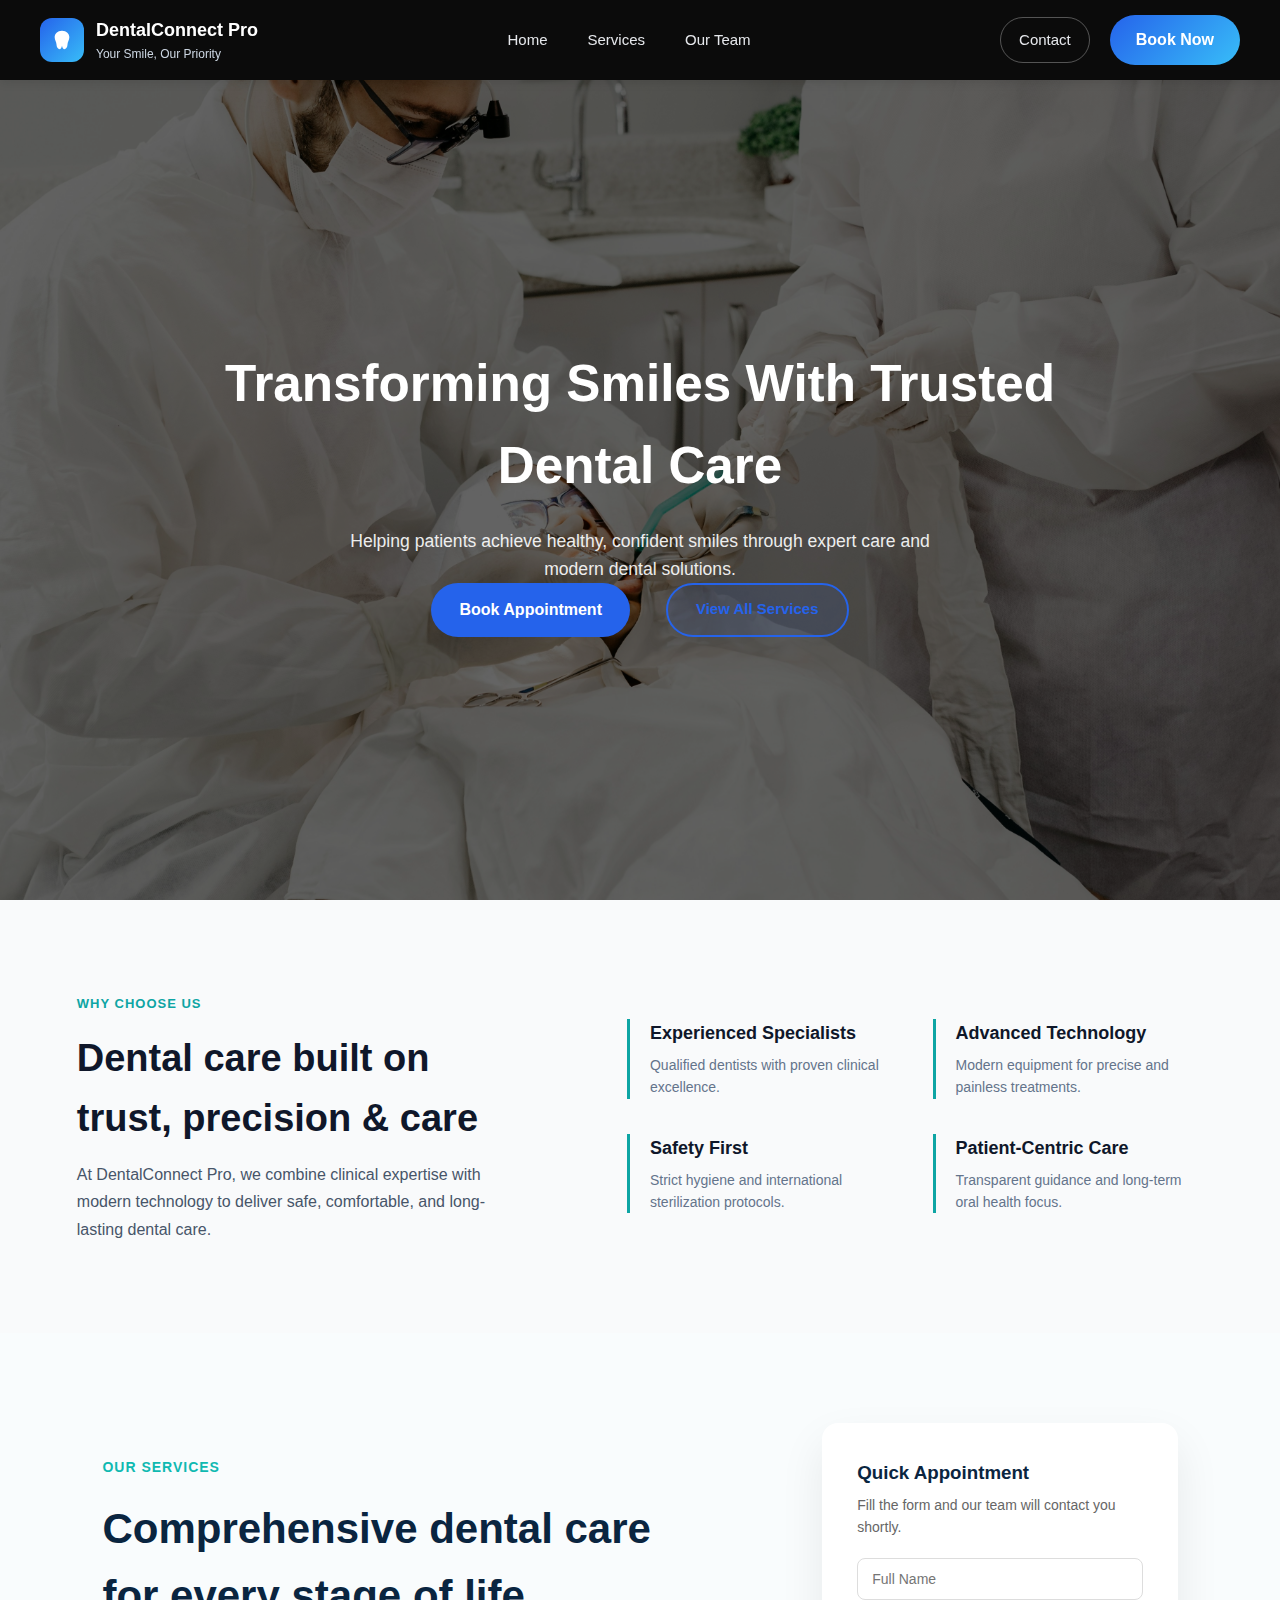
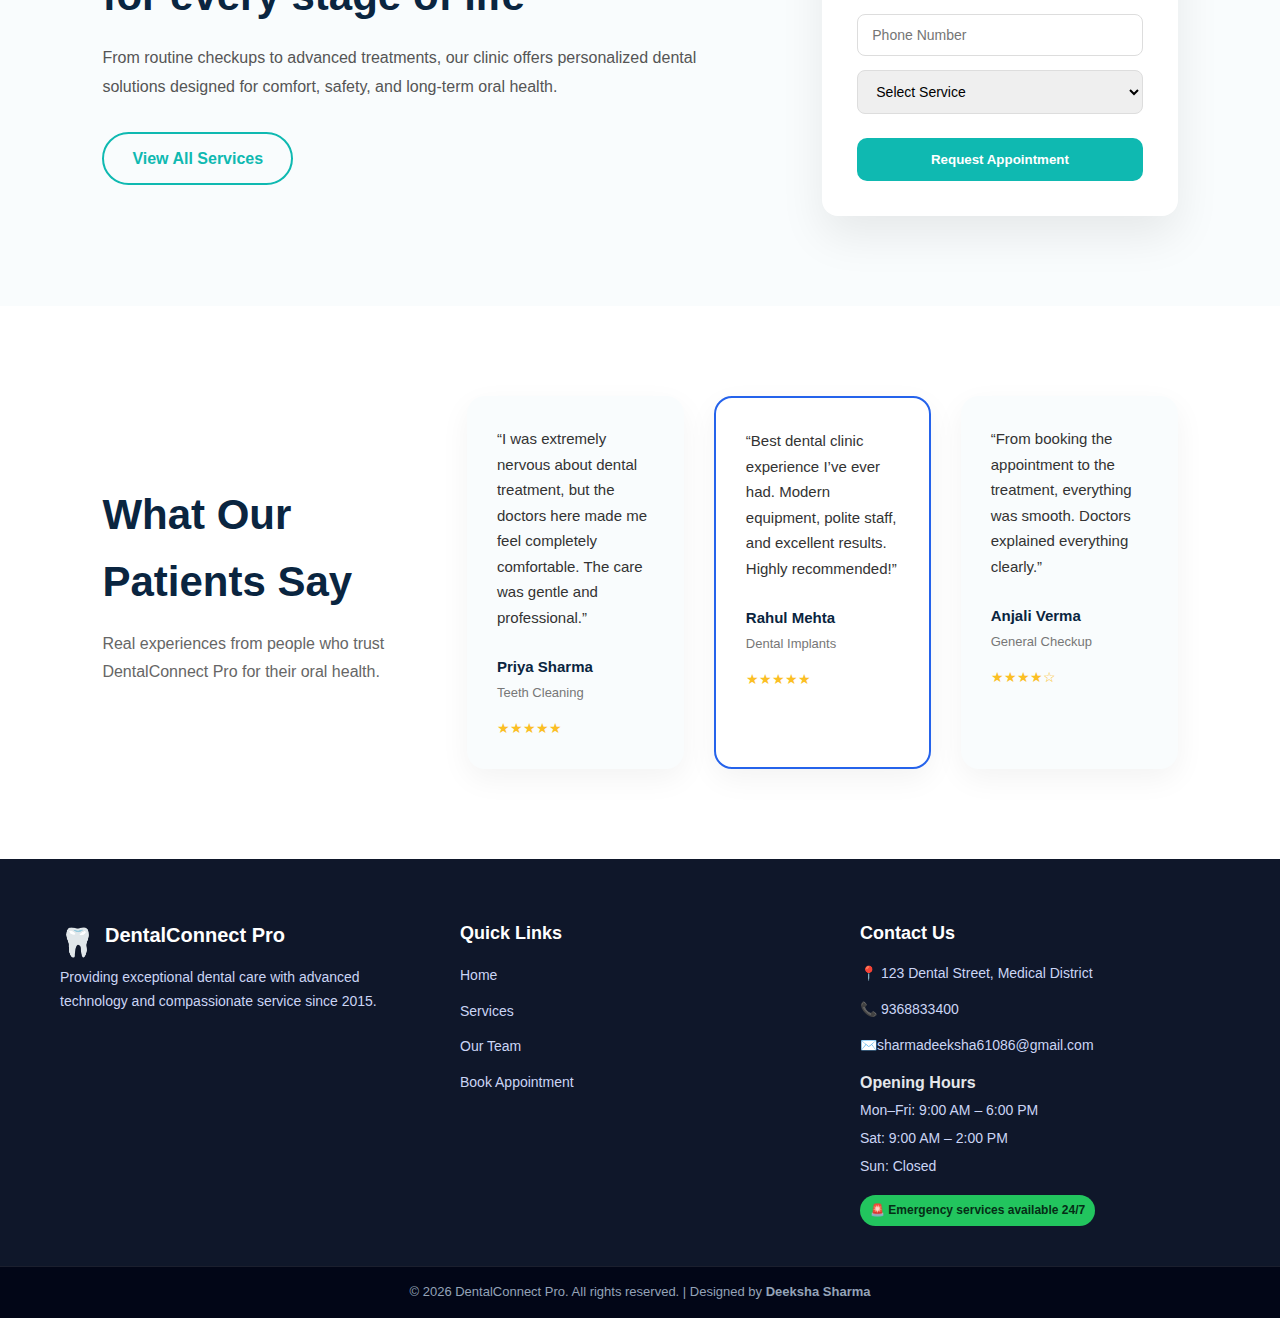
<file: INDEX.HTML>
<!DOCTYPE html>
<html lang="en">
<head>
    <meta charset="UTF-8">
    <meta name="viewport" content="width=device-width, initial-scale=1.0">
    <meta name="description" content="DentalConnect Pro - Professional dental care and appointment booking">
    <meta name="keywords" content="dental, dentist, teeth cleaning, dental care, appointment">
    <meta name="author" content="Your Name">
    <title>DentalConnect Pro - Book Your Dental Appointment</title>
    
    <!-- Link to CSS -->
    <link rel="stylesheet" href="STYLE.CSS">
</head>
<body>
    

<header class="navbar">
  <div class="nav-left">
    <div class="logo-box">
     <div class="logo-icon">
  <svg width="22" height="22" viewBox="0 0 24 24" fill="none">
    <path d="M12 2C7 2 4 5.5 4 9c0 3 2 5 2 8 0 2.5 1.5 5 3.5 5S12 18 12 18s.5 4 2.5 4S18 19.5 18 17c0-3 2-5 2-8 0-3.5-3-7-8-7z"
      fill="white"/>
  </svg>
</div>
 
      <div class="logo-text">
        <h2>DentalConnect Pro</h2>
        <p>Your Smile, Our Priority</p>
      </div>
    </div>
  </div>

  <nav class="nav-center">
  <a href="index.html">Home</a>
  <a href="services.html">Services</a>
  <a href="about.html">Our Team</a>
</nav>


  <div class="nav-right">
    <a href="#contact" class="nav-contact">Contact</a>
    <a href="#" class="nav-cta">Book Now</a>
  </div>
</header>



    <!-- ========== HERO SECTION ========== -->
<section class="hero">
    <div class="hero-overlay"></div>

    <div class="hero-content">
        <h1>Transforming Smiles With Trusted Dental Care</h1>

        <p>
            Helping patients achieve healthy, confident smiles through expert care
            and modern dental solutions.
        </p>

        <div class="hero-buttons">
            <a href="#" class="btn primary">Book Appointment</a>
            <a href="services.html#services" class="view-services-btn">
              View All Services
            </a>

        </div>
    </div>
</section>


<section class="why-pro">
  <div class="why-wrap">
    <div class="why-left">
      <span class="section-tag">Why Choose Us</span>
      <h2>Dental care built on<br>trust, precision & care</h2>
      <p>
        At DentalConnect Pro, we combine clinical expertise with
        modern technology to deliver safe, comfortable, and
        long-lasting dental care.
      </p>
    </div>

    <div class="why-right">
      <div class="why-item">
        <h4>Experienced Specialists</h4>
        <p>Qualified dentists with proven clinical excellence.</p>
      </div>

      <div class="why-item">
        <h4>Advanced Technology</h4>
        <p>Modern equipment for precise and painless treatments.</p>
      </div>

      <div class="why-item">
        <h4>Safety First</h4>
        <p>Strict hygiene and international sterilization protocols.</p>
      </div>

      <div class="why-item">
        <h4>Patient-Centric Care</h4>
        <p>Transparent guidance and long-term oral health focus.</p>
      </div>
    </div>
  </div>
</section>

<section class="service-form-section">
  <div class="service-form-wrapper">

    <!-- LEFT CONTENT -->
    <div class="service-left">
      <span class="section-tag">OUR SERVICES</span>

      <h2>
        Comprehensive dental care<br />
        for every stage of life
      </h2>

      <p>
        From routine checkups to advanced treatments, our clinic offers
        personalized dental solutions designed for comfort, safety, and
        long-term oral health.
      </p>

      <a href="services.html" class="outline-btn">View All Services</a>
    </div>

    <!-- RIGHT FORM -->
    <div class="service-right">
      <h3>Quick Appointment</h3>
      <p>Fill the form and our team will contact you shortly.</p>

      <form class="appointment-form">
        <input type="text" placeholder="Full Name" />
        <input type="tel" placeholder="Phone Number" />

        <select>
          <option>Select Service</option>
          <option>General Checkup</option>
          <option>Root Canal</option>
          <option>Dental Implants</option>
          <option>Cavity Filling</option>
          <option>Teeth Whitening</option>
          <option value="">Choose a service</option>
          </select>
          
                        
        <button type="submit">Request Appointment</button>
        <div id="successMessage" class="success-message">
            <div class="success-icon">✓</div>
            <h2>Appointment Booked Successfully!</h2>
            <p id="confirmationText"></p>
        </div>
    </section>
      </form>
    </div>

  </div>
</section>


<section class="testimonials-section">
  <div class="testimonials-wrapper">

    <!-- LEFT TEXT -->
    <div class="testimonial-left">
      <h2>What Our Patients Say</h2>
      <p>
        Real experiences from people who trust DentalConnect Pro
        for their oral health.
      </p>
    </div>

    <!-- TESTIMONIAL CARDS -->
    <div class="testimonial-cards">

      <div class="testimonial-card">
        <p class="testimonial-text">
          “I was extremely nervous about dental treatment, but the doctors
          here made me feel completely comfortable. The care was gentle
          and professional.”
        </p>

        <div class="testimonial-user">
          <!-- <div class="avatar">👩</div> -->
          <div>
            <h4>Priya Sharma</h4>
            <span>Teeth Cleaning</span>
            <div class="stars">★★★★★</div>
          </div>
        </div>
      </div>

      <div class="testimonial-card active">
        <p class="testimonial-text">
          “Best dental clinic experience I’ve ever had. Modern equipment,
          polite staff, and excellent results. Highly recommended!”
        </p>

        <div class="testimonial-user">
          <!-- <div class="avatar">👨</div> -->
          <div>
            <h4>Rahul Mehta</h4>
            <span>Dental Implants</span>
            <div class="stars">★★★★★</div>
          </div>
        </div>
      </div>

      <div class="testimonial-card">
        <p class="testimonial-text">
          “From booking the appointment to the treatment, everything was
          smooth. Doctors explained everything clearly.”
        </p>

        <div class="testimonial-user">
          <!-- <div class="avatar">👩</div> -->
          <div>
            <h4>Anjali Verma</h4>
            <span>General Checkup</span>
            <div class="stars">★★★★☆</div>
          </div>
        </div>
      </div>

    </div>
  </div>
</section>


        <!-- Success Message -->
        <div id="successMessage" class="success-message">
            <div class="success-icon">✓</div>
            <h2>Appointment Booked Successfully!</h2>
            <p id="confirmationText"></p>
        </div>
    </section>



    <!-- ========== FOOTER ========== -->
    <footer class="site-footer">
  <div class="footer-container">

    <!-- Brand -->
    <div class="footer-box">
      <div class="footer-brand">
        <span class="footer-logo">🦷</span>
        <h3>DentalConnect Pro</h3>
      </div>
      <p>
        Providing exceptional dental care with advanced technology
        and compassionate service since 2015.
      </p>
    </div>

    <!-- Quick Links -->
    <div class="footer-box">
      <h4>Quick Links</h4>
      <ul>
        <li><a href="index.html">Home</a></li>
        <li><a href="services.html">Services</a></li>
        <li><a href="team.html">Our Team</a></li>
        <li><a href="#appointment">Book Appointment</a></li>
      </ul>
    </div>

    <!-- Contact -->
    <div class="footer-box">
      <h4>Contact Us</h4>
      <p>📍 123 Dental Street, Medical District</p>
      <p>📞 9368833400 </p>
      <p>✉️sharmadeeksha61086@gmail.com</p>

      <div class="footer-hours">
        <strong>Opening Hours</strong>
        <p>Mon–Fri: 9:00 AM – 6:00 PM</p>
        <p>Sat: 9:00 AM – 2:00 PM</p>
        <p>Sun: Closed</p>
      </div>

      <span class="emergency-badge">🚨 Emergency services available 24/7</span>
    </div>

  </div>

  <!-- Bottom -->
  <div class="footer-bottom">
    © 2026 DentalConnect Pro. All rights reserved. | Designed by <strong>Deeksha Sharma</strong>
  </div>
</footer>


               

    <!-- Link to JavaScript -->
    <script src="SCRIPT.JS"></script>
</body>
</html>
</file>
<file: STYLE.CSS>
/* ========================================
   DENTAL CONNECT PRO - STYLESHEET
   Author: Your Name
   Date: January 2026
======================================== */

/* ========== RESET & BASE STYLES ========== */
* {
    margin: 0;
    padding: 0;
    box-sizing: border-box;
}

html {
    scroll-behavior: smooth;
}

body {
    font-family: 'Segoe UI', Tahoma, Geneva, Verdana, sans-serif;
    line-height: 1.6;
    color: #333;
    overflow-x: hidden;
}

/* ========== HEADER & NAVIGATION ========== */
header {
    background: white;
    box-shadow: 0 2px 10px rgba(0,0,0,0.1);
    position: sticky;
    top: 0;
    z-index: 1000;
    transition: all 0.3s ease;
}

nav {
    max-width: 1200px;
    margin: 0 auto;
    padding: 1rem 2rem;
    display: flex;
    justify-content: space-between;
    align-items: center;
}

.logo {
    display: flex;
    align-items: center;
    gap: 10px;
}

.logo-icon {
    width: 50px;
    height: 50px;
    background: linear-gradient(135deg, #2563eb, #06b6d4);
    border-radius: 12px;
    display: flex;
    align-items: center;
    justify-content: center;
    color: white;
    font-size: 24px;
    transition: transform 0.3s;
}

.logo-icon:hover {
    transform: rotate(10deg) scale(1.1);
}

.logo-text h1 {
    font-size: 1.5rem;
    color: #1f2937;
}

.logo-text p {
    font-size: 0.9rem;
    color: #6b7280;
}

.nav-links {
    display: flex;
    gap: 2rem;
    list-style: none;
}

.nav-links a {
    text-decoration: none;
    color: #4b5563;
    font-weight: 500;
    transition: color 0.3s;
    position: relative;
}

.nav-links a::after {
    content: '';
    position: absolute;
    width: 0;
    height: 2px;
    bottom: -5px;
    left: 0;
    background: #2563eb;
    transition: width 0.3s;
}

.nav-links a:hover::after {
    width: 100%;
}

.nav-links a:hover {
    color: #2563eb;
}

.cta-button {
    background: linear-gradient(135deg, #2563eb, #06b6d4);
    color: white !important;
    padding: 0.7rem 1.5rem;
    border-radius: 8px;
    text-decoration: none;
    font-weight: 600;
    transition: all 0.3s;
}

.cta-button::after {
    display: none;
}

.cta-button:hover {
    transform: translateY(-2px);
    box-shadow: 0 5px 15px rgba(37, 99, 235, 0.3);
}

.mobile-menu {
    display: none;
    font-size: 1.5rem;
    cursor: pointer;
    color: #2563eb;
}

/* ===== RESET ===== */
* {
  margin: 0;
  padding: 0;
  box-sizing: border-box;
  font-family: "Segoe UI", sans-serif;
}

/* ===== NAVBAR ===== */
.navbar {
  position: fixed;
  top: 0;
  width: 100%;
  height: 80px;
  padding: 0 60px;
  display: flex;
  align-items: center;
  justify-content: space-between;
  background: rgba(0, 0, 0, 0.9);
  backdrop-filter: blur(12px);
  z-index: 1000;
}

/* ===== LOGO ===== */
.logo-box {
  display: flex;
  align-items: center;
  gap: 12px;
}

.logo-icon {
  background: linear-gradient(135deg, #2563eb, #38bdf8);
  width: 44px;
  height: 44px;
  border-radius: 12px;
  display: flex;
  align-items: center;
  justify-content: center;
}


.logo-text h2 {
  color: #ffffff;
  font-size: 18px;
}

.logo-text p {
  color: #cbd5e1;
  font-size: 12px;
}

/* ===== NAV LINKS ===== */
.nav-center {
  display: flex;
  gap: 40px;
}

.nav-center a {
  color: #e5e7eb;
  text-decoration: none;
  font-size: 15px;
  font-weight: 500;
  position: relative;
}

.nav-center a::after {
  content: "";
  position: absolute;
  bottom: -6px;
  left: 0;
  width: 0%;
  height: 2px;
  background: #38bdf8;
  transition: 0.3s;
}

.nav-center a:hover::after {
  width: 100%;
}

/* ===== CTA BUTTON ===== */
.nav-cta {
  background: linear-gradient(135deg, #2563eb, #38bdf8);
  color: white;
  padding: 12px 26px;
  border-radius: 30px;
  text-decoration: none;
  font-weight: 600;
}

/* RIGHT NAV AREA */
.nav-right {
  display: flex;
  align-items: center;
  gap: 16px;
}

/* CONTACT BUTTON */
.nav-contact {
  color: #e5e7eb;
  text-decoration: none;
  font-size: 15px;
  font-weight: 500;
  padding: 10px 18px;
  border-radius: 30px;
  border: 1px solid rgba(255, 255, 255, 0.3);
  transition: all 0.3s ease;
}

.nav-contact:hover {
  background: rgba(255, 255, 255, 0.1);
}

/* BOOK NOW CTA */
.nav-cta {
  background: linear-gradient(135deg, #2563eb, #38bdf8);
  color: #ffffff;
  padding: 12px 26px;
  border-radius: 30px;
  text-decoration: none;
  font-weight: 600;
  transition: transform 0.3s ease, box-shadow 0.3s ease;
}

.nav-cta:hover {
  transform: translateY(-2px);
  box-shadow: 0 8px 20px rgba(56, 189, 248, 0.4);
}


/* ===== WHY CHOOSE US ===== */
.why-us {
  padding: 90px 8%;
  background: #f8fbff;
  text-align: center;
}

.why-container h2 {
  font-size: 36px;
  font-weight: 700;
  color: #0f172a;
}

.why-subtitle {
  margin-top: 12px;
  font-size: 16px;
  color: #64748b;
}

.why-cards {
  margin-top: 50px;
  display: grid;
  grid-template-columns: repeat(auto-fit, minmax(260px, 1fr));
  gap: 30px;
}

.why-card {
  background: #ffffff;
  padding: 35px 25px;
  border-radius: 20px;
  box-shadow: 0 10px 30px rgba(0, 0, 0, 0.05);
  transition: transform 0.3s ease, box-shadow 0.3s ease;
}

.why-card:hover {
  transform: translateY(-8px);
  box-shadow: 0 20px 45px rgba(0, 0, 0, 0.08);
}

.why-icon {
  width: 60px;
  height: 60px;
  margin: 0 auto 20px;
  background: linear-gradient(135deg, #2563eb, #38bdf8);
  color: #ffffff;
  font-size: 28px;
  display: flex;
  align-items: center;
  justify-content: center;
  border-radius: 16px;
}

.why-card h3 {
  font-size: 20px;
  margin-bottom: 10px;
  color: #0f172a;
}

.why-card p {
  font-size: 14px;
  color: #64748b;
  line-height: 1.6;
}

.why-card {
  background: #ffffff;
  border-radius: 18px;
  padding: 40px 30px;
  text-align: center;
  transition: all 0.35s ease;
  box-shadow: 0 20px 40px rgba(0,0,0,0.06);
}

.why-card:hover {
  transform: translateY(-10px);
  box-shadow: 0 30px 60px rgba(37,99,235,0.18);
}

.why-card:hover .why-icon {
  transform: scale(1.1);
}
.why-icon {
  width: 64px;
  height: 64px;
  background: linear-gradient(135deg, #2563eb, #38bdf8);
  border-radius: 16px;
  display: flex;
  align-items: center;
  justify-content: center;
  font-size: 30px;
  margin: 0 auto 20px;
  transition: transform 0.3s ease;
}
.why-card {
  opacity: 0;
  transform: translateY(30px);
  animation: fadeUp 0.8s ease forwards;
}

.why-card:nth-child(2) { animation-delay: 0.2s; }
.why-card:nth-child(3) { animation-delay: 0.4s; }

@keyframes fadeUp {
  to {
    opacity: 1;
    transform: translateY(0);
  }
}




/* ========== HERO SECTION ========== */


.hero {
    min-height: 100vh;
    background: url("./image/hero.jpg") center/cover no-repeat;
    position: relative;
    display: flex;
    align-items: center;
    justify-content: center;
    text-align: center;
    overflow: hidden;
}
.hero {
  padding-top: 80px;
}


/* Dark overlay */
.hero-overlay {
    position: absolute;
    inset: 0;
    background: rgba(0, 0, 0, 0.6);
    z-index: 1;
}

/* Content */
.hero-content {
    position: relative;
    z-index: 2;
    max-width: 900px;
    padding: 0 20px;
    color: #fff;
    animation: fadeSlide 1.2s ease forwards;
}

.hero-content h1 {
    font-size: 3.2rem;
    font-weight: 700;
    margin-bottom: 20px;
}

.hero-content p {
    font-size: 1.1rem;
    opacity: 0.9;
    margin-bottom: 35px;
}

/* Buttons */
.hero-buttons {
    display: flex;
    gap: 20px;
    justify-content: center;
    flex-wrap: wrap;
}

.btn {
    padding: 14px 28px;
    border-radius: 30px;
    font-size: 16px;
    font-weight: 600;
    text-decoration: none;
    transition: all 0.3s ease;
}

.btn.primary {
    background: #2563eb;
    color: white;
}

.btn.primary:hover {
    background: #1e40af;
}

.btn.secondary {
    border: 2px solid #fff;
    color: #fff;
}

.btn.secondary:hover {
    background: #fff;
    color: #000;
}

/* Animation */
@keyframes fadeSlide {
    from {
        opacity: 0;
        transform: translateY(40px);
    }
    to {
        opacity: 1;
        transform: translateY(0);
    }
}

/* Responsive */
@media (max-width: 768px) {
    .hero-content h1 {
        font-size: 2.2rem;
    }

    .hero-content p {
        font-size: 1rem;
    }
}

.trust-metrics {
  display: flex;
  justify-content: center;
  gap: 60px;
  margin: 40px 0 60px;
}

.trust-metrics h3 {
  font-size: 32px;
  color: #2563eb;
  font-weight: 700;
}

.trust-metrics p {
  font-size: 14px;
  color: #64748b;
  margin-top: 6px;
}



/* .hero {
    height: 100vh;
    background-image: url("./image/img.hero.jpg");
    background-size: cover;
    background-position: center;
    background-repeat: no-repeat;
    position: relative;
    display: flex;
    align-items: center;
    justify-content: center;
} */

/* .hero {
    height: 100vh;
    background-image: url("/DentalConnect Pro/image/img.hero.jpg");
    background-size: cover;
    background-position: center;
    background-repeat: no-repeat;
    position: relative;
    display: flex;
    align-items: center;
    justify-content: center;
}


Overlay
.hero::before {
    content: "";
    position: absolute;
    inset: 0;
    background: rgba(0, 0, 0, 0.4);
}

/* Content */
/* .hero-content {
    position: relative;
    z-index: 2;
    text-align: center;
    color: #fff; */
*/




/* ========== SERVICES SECTION ========== */
.services {
    padding: 4rem 2rem;
    background: white;
}

.section-title {
    text-align: center;
    margin-bottom: 3rem;
}

.section-title h2 {
    font-size: 2.5rem;
    color: #111827;
    margin-bottom: 0.5rem;
}

.section-title p {
    color: #6b7280;
    font-size: 1.1rem;
}

.services-grid {
    max-width: 1200px;
    margin: 0 auto;
    display: grid;
    grid-template-columns: repeat(auto-fit, minmax(280px, 1fr));
    gap: 2rem;
}

.service-card {
    background: linear-gradient(135deg, #eff6ff, #ecfeff);
    padding: 2rem;
    border-radius: 15px;
    transition: all 0.3s;
    border: 2px solid transparent;
}

.service-card:hover {
    transform: translateY(-10px);
    box-shadow: 0 15px 40px rgba(0,0,0,0.15);
    border-color: #2563eb;
}

.service-icon {
    width: 60px;
    height: 60px;
    background: linear-gradient(135deg, #2563eb, #06b6d4);
    border-radius: 12px;
    display: flex;
    align-items: center;
    justify-content: center;
    color: white;
    font-size: 28px;
    margin-bottom: 1rem;
    transition: transform 0.3s;
}

.service-card:hover .service-icon {
    transform: rotate(360deg);
}

.service-card h3 {
    font-size: 1.3rem;
    margin-bottom: 0.5rem;
    color: #111827;
}

.service-description {
    color: #6b7280;
    margin-bottom: 1rem;
    font-size: 0.95rem;
}

.service-info {
    display: flex;
    justify-content: space-between;
    color: #6b7280;
    font-size: 0.9rem;
    padding-top: 1rem;
    border-top: 1px solid rgba(0,0,0,0.1);
}

.service-price {
    color: #2563eb;
    font-weight: bold;
    font-size: 1.1rem;
}

/* ========== DENTISTS SECTION ========== */
.dentists {
    padding: 4rem 2rem;
    background: linear-gradient(135deg, #eff6ff 0%, #ecfeff 100%);
}

.dentists-grid {
    max-width: 1200px;
    margin: 0 auto;
    display: grid;
    grid-template-columns: repeat(auto-fit, minmax(250px, 1fr));
    gap: 2rem;
}

.dentist-card {
    background: white;
    padding: 2rem;
    border-radius: 15px;
    text-align: center;
    box-shadow: 0 4px 15px rgba(0,0,0,0.1);
    transition: all 0.3s;
}

.dentist-card:hover {
    transform: scale(1.05);
    box-shadow: 0 10px 30px rgba(0,0,0,0.15);
}

.dentist-avatar {
    width: 100px;
    height: 100px;
    background: linear-gradient(135deg, #2563eb, #06b6d4);
    border-radius: 50%;
    margin: 0 auto 1rem;
    display: flex;
    align-items: center;
    justify-content: center;
    color: white;
    font-size: 3rem;
    border: 4px solid white;
    box-shadow: 0 4px 15px rgba(0,0,0,0.1);
}

.dentist-card h3 {
    font-size: 1.3rem;
    color: #111827;
    margin-bottom: 0.3rem;
}

.dentist-card p {
    color: #6b7280;
    font-size: 0.95rem;
    margin-bottom: 0.5rem;
}

.dentist-bio {
    font-size: 0.85rem !important;
    font-style: italic;
}

.rating {
    color: #fbbf24;
    font-weight: bold;
    font-size: 1.1rem;
    margin-top: 0.5rem;
}

/* ========== BOOKING SECTION ========== */
.booking {
    padding: 4rem 2rem;
    background: white;
}

.booking-form {
    max-width: 900px;
    margin: 0 auto;
    background: linear-gradient(135deg, #eff6ff, #ecfeff);
    padding: 3rem;
    border-radius: 20px;
    box-shadow: 0 10px 40px rgba(0,0,0,0.1);
}

.form-row {
    display: grid;
    grid-template-columns: repeat(auto-fit, minmax(250px, 1fr));
    gap: 1.5rem;
    margin-bottom: 1.5rem;
}

.form-group {
    display: flex;
    flex-direction: column;
}

.form-group label {
    color: #374151;
    font-weight: 600;
    margin-bottom: 0.5rem;
    font-size: 0.95rem;
}

.form-group input,
.form-group select,
.form-group textarea {
    padding: 0.9rem;
    border: 2px solid #e5e7eb;
    border-radius: 10px;
    font-size: 1rem;
    transition: all 0.3s;
    font-family: inherit;
}

.form-group input:focus,
.form-group select:focus,
.form-group textarea:focus {
    outline: none;
    border-color: #2563eb;
    box-shadow: 0 0 0 3px rgba(37, 99, 235, 0.1);
}

.time-slots {
    display: grid;
    grid-template-columns: repeat(auto-fill, minmax(120px, 1fr));
    gap: 0.8rem;
    margin-top: 0.5rem;
}

.time-slot {
    padding: 0.9rem;
    border: 2px solid #e5e7eb;
    border-radius: 10px;
    text-align: center;
    cursor: pointer;
    transition: all 0.3s;
    background: white;
    font-weight: 500;
}

.time-slot:hover {
    border-color: #2563eb;
    background: #eff6ff;
}

.time-slot.selected {
    background: linear-gradient(135deg, #2563eb, #06b6d4);
    color: white;
    border-color: #2563eb;
    transform: scale(1.05);
}

.submit-button {
    width: 100%;
    padding: 1.2rem;
    background: linear-gradient(135deg, #2563eb, #06b6d4);
    color: white;
    border: none;
    border-radius: 10px;
    font-size: 1.1rem;
    font-weight: bold;
    cursor: pointer;
    transition: all 0.3s;
    margin-top: 1rem;
}

.submit-button:hover {
    transform: translateY(-2px);
    box-shadow: 0 10px 25px rgba(37, 99, 235, 0.3);
}

.submit-button:active {
    transform: translateY(0);
}

/* Success Message */
.success-message {
    display: none;
    max-width: 900px;
    margin: 0 auto;
    background: linear-gradient(135deg, #d1fae5, #a7f3d0);
    border: 3px solid #10b981;
    border-radius: 20px;
    padding: 3rem;
    text-align: center;
    animation: slideIn 0.5s ease;
}

@keyframes slideIn {
    from {
        opacity: 0;
        transform: translateY(20px);
    }
    to {
        opacity: 1;
        transform: translateY(0);
    }
}

.success-message.show {
    display: block;
}

.success-icon {
    width: 80px;
    height: 80px;
    background: #10b981;
    border-radius: 50%;
    margin: 0
}
/* ================= SLIDE ANIMATION ================= */

.slide {
    opacity: 0;
    transform: translateY(40px);
    animation: slideUp 0.9s ease forwards;
}

.delay-1 { animation-delay: 0.2s; }
.delay-2 { animation-delay: 0.4s; }
.delay-3 { animation-delay: 0.6s; }
.delay-4 { animation-delay: 0.8s; }
.delay-5 { animation-delay: 1s; }

@keyframes slideUp {
    to {
        opacity: 1;
        transform: translateY(0);
    }
}

/* ===== CHAT ICON ===== */
.chat-trigger {
  background: linear-gradient(135deg, #2563eb, #38bdf8);
  color: white;
  padding: 12px;
  border-radius: 50%;
  font-size: 20px;
  cursor: pointer;
  box-shadow: 0 8px 25px rgba(0,0,0,0.3);
}

/* ===== TESTIMONIALS ===== */
.testimonials {
  padding: 100px 60px;
  background: #f8fbff;
}

.testimonials-header {
  text-align: center;
  margin-bottom: 60px;
}

.testimonials-header h2 {
  font-size: 38px;
  color: #0f172a;
}

.testimonials-header p {
  margin-top: 10px;
  font-size: 16px;
  color: #64748b;
}

.testimonial-grid {
  display: grid;
  grid-template-columns: repeat(auto-fit, minmax(280px, 1fr));
  gap: 30px;
  max-width: 1200px;
  margin: auto;
}

.testimonial-card {
  background: #ffffff;
  border-radius: 18px;
  padding: 30px;
  box-shadow: 0 10px 30px rgba(0,0,0,0.05);
  transition: transform 0.3s ease;
}

.testimonial-card:hover {
  transform: translateY(-6px);
}

.testimonial-card.highlight {
  border: 2px solid #2563eb;
}

.testimonial-text {
  font-size: 15px;
  color: #334155;
  line-height: 1.7;
  margin-bottom: 25px;
}

.testimonial-user {
  display: flex;
  align-items: center;
  gap: 14px;
}

.user-avatar {
  width: 45px;
  height: 45px;
  border-radius: 50%;
  background: linear-gradient(135deg, #2563eb, #38bdf8);
  display: flex;
  align-items: center;
  justify-content: center;
  color: white;
  font-size: 18px;
}

.testimonial-user h4 {
  font-size: 15px;
  margin: 0;
  color: #0f172a;
}

.testimonial-user span {
  font-size: 13px;
  color: #64748b;
}

.stars {
  margin-top: 12px;
  color: #fbbf24;
  font-size: 14px;
}

.services-page {
  padding: 120px 80px;
  background: #f8fafc;
  text-align: center;
}

.services-page h1 {
  font-size: 36px;
  margin-bottom: 10px;
}

.services-page p {
  color: #64748b;
  margin-bottom: 50px;
}

.services-grid {
  display: grid;
  grid-template-columns: repeat(auto-fit, minmax(250px, 1fr));
  gap: 30px;
}

.service-card {
  background: white;
  padding: 30px;
  border-radius: 16px;
  box-shadow: 0 10px 30px rgba(0,0,0,0.08);
  transition: 0.3s;
}

.service-card:hover {
  transform: translateY(-8px);
}

.services-hero {
  text-align: center;
  padding: 80px 20px 40px;
}

.services-hero h1 {
  font-size: 42px;
  font-weight: 700;
  color: #0f172a;
}

.services-hero p {
  max-width: 720px;
  margin: 16px auto 0;
  color: #64748b;
  font-size: 18px;
}
.service-btn {
  display: inline-block;
  margin-top: 20px;
  padding: 10px 22px;
  border-radius: 20px;
  background: #2563eb;
  color: #fff;
  text-decoration: none;
  font-size: 14px;
}
.treatment-process {
  background: #f8fafc;
  padding: 80px 20px;
  text-align: center;
}

.process-steps {
  display: grid;
  grid-template-columns: repeat(auto-fit, minmax(220px, 1fr));
  gap: 30px;
  max-width: 1100px;
  margin: 40px auto 0;
}

.step {
  background: #fff;
  padding: 30px;
  border-radius: 18px;
  box-shadow: 0 10px 30px rgba(0,0,0,0.05);
}

.step span {
  display: inline-block;
  width: 40px;
  height: 40px;
  background: #2563eb;
  color: #fff;
  border-radius: 50%;
  line-height: 40px;
  font-weight: 600;
}
.services-hero {
  height: 60vh;
  background: url("images/dental-service.jpg") center/cover no-repeat;
  position: relative;
  display: flex;
  align-items: center;
  justify-content: center;
}

.services-hero .overlay {
  position: absolute;
  inset: 0;
  background: rgba(0,0,0,0.55);
}

.services-hero-content {
  position: relative;
  color: white;
  text-align: center;
  max-width: 700px;
}

.services-hero-content h1 {
  font-size: 48px;
  margin-bottom: 10px;
}

.services-hero-content p {
  font-size: 18px;
  opacity: 0.9;
}
/* SERVICES PAGE STYLING */

.services-hero {
  background: linear-gradient(120deg, #0d47a1, #1976d2);
  padding: 100px 20px;
  color: white;
  text-align: center;
}

.services-hero h1 {
  font-size: 42px;
  margin-bottom: 15px;
}

.hero-btn {
  background: white;
  color: #0d47a1;
  padding: 12px 28px;
  border-radius: 30px;
  font-weight: bold;
  display: inline-block;
  margin-top: 20px;
}

.services-page {
  padding: 80px 8%;
  text-align: center;
}

.section-subtitle {
  color: #666;
  margin-bottom: 50px;
}

.services-grid {
  display: grid;
  grid-template-columns: repeat(auto-fit, minmax(260px, 1fr));
  gap: 30px;
}

.service-card {
  background: white;
  padding: 30px;
  border-radius: 16px;
  box-shadow: 0 10px 30px rgba(0,0,0,0.08);
  transition: 0.3s;
}

.service-card img {
  width: 60px;
  margin-bottom: 15px;
}

.service-card:hover {
  transform: translateY(-8px);
}

.process-section {
  background: #f4f9ff;
  padding: 80px 8%;
  text-align: center;
}

.process-grid {
  display: grid;
  grid-template-columns: repeat(auto-fit, minmax(200px,1fr));
  gap: 25px;
  margin-top: 40px;
}

.process-card {
  background: white;
  padding: 30px;
  border-radius: 14px;
  box-shadow: 0 6px 20px rgba(0,0,0,0.08);
}

.process-card span {
  background: #1976d2;
  color: white;
  padding: 10px 16px;
  border-radius: 50%;
  font-weight: bold;
}

.safety-section {
  padding: 70px 8%;
  background: white;
}

.safety-section ul li {
  list-style: none;
  margin: 12px 0;
  font-size: 16px;
}

.services-cta {
  background: linear-gradient(120deg,#1976d2,#42a5f5);
  color: white;
  text-align: center;
  padding: 80px 20px;
}

.cta-big {
  background: white;
  color: #1976d2;
  padding: 14px 36px;
  border-radius: 30px;
  font-weight: bold;
}
.service-img {
  position: relative;
  overflow: hidden;
  border-radius: 14px;
}

.service-img img {
  width: 100%;
  height: 180px;
  object-fit: cover;
  transition: 0.4s ease;
}

.service-card:hover img {
  transform: scale(1.05);
}

.badge {
  position: absolute;
  top: 12px;
  left: 12px;
  background: #0077ff;
  color: #fff;
  font-size: 12px;
  padding: 6px 12px;
  border-radius: 20px;
  font-weight: 600;
}

.service-content {
  padding: 20px 0 0;
}

.service-desc {
  font-size: 14px;
  color: #555;
  margin-bottom: 12px;
}

.service-points {
  list-style: none;
  padding: 0;
  margin-bottom: 15px;
}

.service-points li {
  font-size: 13px;
  color: #333;
  margin-bottom: 6px;
}

.service-btn {
  display: inline-block;
  padding: 10px 22px;
  background: #0077ff;
  color: #fff;
  border-radius: 30px;
  text-decoration: none;
  font-size: 14px;
}

.service-btn:hover {
  background: #005edc;
}
/* HERO */
.services-hero {
  position: relative;
  background: linear-gradient(135deg, #0f4c81, #1b6fdc);
  padding: 120px 20px;
  text-align: center;
  color: white;
}

.hero-overlay {
  position: absolute;
  inset: 0;
  background: rgba(0,0,0,0.25);
}

.services-hero-content {
  position: relative;
  max-width: 800px;
  margin: auto;
}

.services-hero h1 {
  font-size: 44px;
  margin-bottom: 15px;
}

.services-hero p {
  font-size: 18px;
  opacity: 0.95;
}

.hero-btn {
  display: inline-block;
  margin-top: 25px;
  padding: 14px 34px;
  background: white;
  color: #0f4c81;
  border-radius: 40px;
  font-weight: bold;
  text-decoration: none;
}

/* SERVICES */
.services-page {
  padding: 80px 8%;
  background: #f7f9fc;
}

.services-grid {
  display: grid;
  grid-template-columns: repeat(auto-fit,minmax(280px,1fr));
  gap: 30px;
  margin-top: 50px;
}

.service-card {
  background: white;
  border-radius: 18px;
  padding: 22px;
  box-shadow: 0 15px 40px rgba(0,0,0,0.08);
  position: relative;
  transition: 0.3s;
}

.service-card:hover {
  transform: translateY(-8px);
}

.service-card img {
  width: 100%;
  height: 180px;
  object-fit: cover;
  border-radius: 14px;
}

.badge {
  position: absolute;
  top: 15px;
  left: 15px;
  background: #1b6fdc;
  color: white;
  padding: 6px 14px;
  border-radius: 20px;
  font-size: 13px;
}

.service-card h3 {
  margin-top: 18px;
}

.service-card ul {
  margin: 15px 0;
  padding-left: 0;
  list-style: none;
}

.service-card ul li {
  margin-bottom: 6px;
}

.service-meta {
  display: flex;
  justify-content: space-between;
  margin: 15px 0;
  font-weight: bold;
}

.price {
  color: #1b6fdc;
}

.service-btn {
  display: block;
  text-align: center;
  background: #1b6fdc;
  color: white;
  padding: 12px;
  border-radius: 30px;
  text-decoration: none;
}

/* PROCESS */
.process-section {
  padding: 80px 8%;
  text-align: center;
}

.process-grid {
  display: grid;
  grid-template-columns: repeat(auto-fit,minmax(220px,1fr));
  gap: 30px;
  margin-top: 50px;
}

.process-card {
  background: white;
  padding: 30px;
  border-radius: 16px;
  box-shadow: 0 12px 30px rgba(0,0,0,0.08);
}

.circle {
  width: 55px;
  height: 55px;
  background: #1b6fdc;
  color: white;
  border-radius: 50%;
  display: flex;
  align-items: center;
  justify-content: center;
  font-weight: bold;
  margin: auto;
  margin-bottom: 15px;
}

/* SAFETY */
.safety-section {
  padding: 80px 8%;
  background: linear-gradient(135deg,#eef4ff,#f7fbff);
}

.safety-box {
  max-width: 900px;
  margin: auto;
  text-align: center;
}

.safety-grid {
  display: grid;
  grid-template-columns: repeat(auto-fit,minmax(200px,1fr));
  gap: 20px;
  margin-top: 30px;
  font-weight: 600;
}

/* CTA */
.services-cta {
  padding: 90px 20px;
  background: linear-gradient(135deg,#1b6fdc,#0f4c81);
  color: white;
  text-align: center;
}

.cta-big {
  display: inline-block;
  margin-top: 25px;
  padding: 16px 38px;
  background: white;
  color: #0f4c81;
  border-radius: 40px;
  font-weight: bold;
  text-decoration: none;
}
.service-card img {
  width: 100%;
  height: 220px;
  object-fit: cover;
  border-radius: 16px;
  margin-bottom: 15px;
}
/* TEAM HERO */
.team-hero {
  background: linear-gradient(135deg, #0b5ed7, #0d6efd);
  color: white;
  padding: 90px 20px;
  text-align: center;
}

.team-hero h1 {
  font-size: 42px;
  margin-bottom: 15px;
}

.team-hero p {
  max-width: 700px;
  margin: auto;
  opacity: 0.9;
}

/* TEAM SECTION */
.team-section {
  padding: 80px 20px;
  text-align: center;
}

.team-grid {
  display: grid;
  grid-template-columns: repeat(auto-fit, minmax(260px, 1fr));
  gap: 30px;
  margin-top: 50px;
}

/* TEAM CARD */
.team-card {
  background: white;
  padding: 30px;
  border-radius: 16px;
  box-shadow: 0 15px 40px rgba(0,0,0,0.08);
  transition: 0.3s ease;
}

.team-card:hover {
  transform: translateY(-8px);
}

.team-card img {
  width: 120px;
  height: 120px;
  object-fit: cover;
  border-radius: 50%;
  margin-bottom: 20px;
}

.team-card h3 {
  margin-bottom: 5px;
}

.team-card span {
  color: #0d6efd;
  font-weight: 600;
  font-size: 14px;
}

.team-card p {
  margin-top: 15px;
  font-size: 14px;
  color: #555;
}

/* VALUES */
.team-values {
  background: #f4f8ff;
  padding: 70px 20px;
  text-align: center;
}

.values-grid {
  display: grid;
  grid-template-columns: repeat(auto-fit, minmax(220px, 1fr));
  gap: 20px;
  margin-top: 40px;
}

.values-grid div {
  background: white;
  padding: 20px;
  border-radius: 12px;
  font-weight: 500;
}
/* TEAM HERO */
.team-hero {
  display: grid;
  grid-template-columns: 1fr 1fr;
  padding: 80px 10%;
  background: linear-gradient(135deg, #0f766e, #14b8a6);
  color: #fff;
  align-items: center;
}

.team-hero h1 {
  font-size: 48px;
  margin-bottom: 20px;
}

.team-hero p {
  font-size: 18px;
  opacity: 0.95;
}

.team-hero-img img {
  width: 100%;
  border-radius: 20px;
}

/* TEAM SECTION */
.team-section {
  padding: 80px 8%;
  text-align: center;
  background: #f8fafc;
}

.team-grid {
  display: grid;
  grid-template-columns: repeat(auto-fit, minmax(260px, 1fr));
  gap: 30px;
  margin-top: 50px;
}

.team-card {
  background: #fff;
  padding: 30px;
  border-radius: 18px;
  box-shadow: 0 10px 30px rgba(0,0,0,0.08);
  transition: transform 0.3s;
}

.team-card:hover {
  transform: translateY(-8px);
}

.team-card img {
  width: 120px;
  height: 120px;
  border-radius: 50%;
  object-fit: cover;
  margin-bottom: 15px;
}

.team-card span {
  color: #0f766e;
  font-weight: 600;
}

/* =========================
   TEAM PAGE STYLES
========================= */

.team-hero {
  background: linear-gradient(135deg, #0f766e, #14b8a6);
  padding: 90px 20px;
  text-align: center;
  color: #fff;
}

.team-hero h1 {
  font-size: 46px;
  margin-bottom: 15px;
}

.team-hero p {
  max-width: 720px;
  margin: auto;
  font-size: 18px;
  opacity: 0.95;
}

.team-section {
  padding: 80px 20px;
  background: #f8fafc;
  text-align: center;
}

.team-section h2 {
  font-size: 34px;
  margin-bottom: 10px;
}

.team-grid {
  margin-top: 50px;
  display: grid;
  grid-template-columns: repeat(auto-fit, minmax(260px, 1fr));
  gap: 30px;
  max-width: 1100px;
  margin-left: auto;
  margin-right: auto;
}

.team-card {
  background: #fff;
  border-radius: 18px;
  padding: 35px 25px;
  box-shadow: 0 20px 40px rgba(0,0,0,0.08);
  transition: transform 0.3s ease;
}

.team-card:hover {
  transform: translateY(-8px);
}

.team-card img {
  width: 120px;
  height: 120px;
  border-radius: 50%;
  object-fit: cover;
  margin-bottom: 15px;
}

.team-card h3 {
  font-size: 20px;
  margin-bottom: 4px;
}

.team-card span {
  color: #0f766e;
  font-weight: 600;
  font-size: 14px;
}

.team-card p {
  margin-top: 12px;
  font-size: 15px;
  color: #555;
}

.team-values {
  background: #ecfeff;
  padding: 70px 20px;
  text-align: center;
}

.values-grid {
  max-width: 900px;
  margin: 40px auto 0;
  display: grid;
  grid-template-columns: repeat(auto-fit, minmax(240px, 1fr));
  gap: 20px;
}

.value-box {
  background: #fff;
  padding: 18px;
  border-radius: 14px;
  font-weight: 600;
  box-shadow: 0 10px 25px rgba(0,0,0,0.08);
}

.team-cta {
  background: linear-gradient(135deg, #134e4a, #0f766e);
  padding: 80px 20px;
  text-align: center;
  color: #fff;
}

.team-cta h2 {
  font-size: 32px;
  margin-bottom: 10px;
}

.team-cta p {
  opacity: 0.9;
  margin-bottom: 30px;
}

.cta-btn {
  background: #fff;
  color: #0f766e;
  padding: 14px 36px;
  border-radius: 50px;
  font-weight: 600;
  text-decoration: none;
  transition: all 0.3s ease;
}

.cta-btn:hover {
  background: #ecfeff;
}
.care-philosophy {
  background: #f0fdfa;
  padding: 80px 20px;
  text-align: center;
}

.philosophy-grid {
  max-width: 1000px;
  margin: 50px auto 0;
  display: grid;
  grid-template-columns: repeat(auto-fit, minmax(220px, 1fr));
  gap: 30px;
}

.philosophy-item {
  background: #ffffff;
  padding: 30px 25px;
  border-radius: 18px;
  box-shadow: 0 15px 35px rgba(0,0,0,0.08);
  position: relative;
}

.philosophy-item span {
  font-size: 28px;
  font-weight: 700;
  color: #14b8a6;
}

.philosophy-item h3 {
  margin: 15px 0 10px;
  font-size: 20px;
}

.philosophy-item p {
  font-size: 15px;
  color: #555;
}
.team-hero {
  background: linear-gradient(135deg, #0f766e, #14b8a6);
  padding: 100px 20px;
}

.team-hero-content {
  max-width: 1200px;
  margin: auto;
  display: grid;
  grid-template-columns: 1.1fr 0.9fr;
  gap: 50px;
  align-items: center;
}

.hero-text h1 {
  font-size: 48px;
  color: #fff;
  margin-bottom: 20px;
}

.hero-text p {
  font-size: 18px;
  color: #e0fdfa;
  line-height: 1.6;
  max-width: 520px;
}

.hero-btn {
  display: inline-block;
  margin-top: 25px;
  padding: 14px 32px;
  background: #fff;
  color: #0f766e;
  border-radius: 30px;
  font-weight: 600;
  text-decoration: none;
}

.hero-btn:hover {
  background: #ecfeff;
}

.hero-visual img {
  width: 100%;
  border-radius: 24px;
  box-shadow: 0 25px 60px rgba(0,0,0,0.25);
}
@media (max-width: 900px) {
  .team-hero-content {
    grid-template-columns: 1fr;
    text-align: center;
  }

  .hero-text p {
    margin: auto;
  }

  .hero-visual {
    margin-top: 40px;
  }
}
.animate-left,
.animate-right {
  opacity: 0;
  animation-duration: 1.1s;
  animation-fill-mode: forwards;
  animation-timing-function: ease-out;
}
.animate-left {
  animation-name: slideFromLeft;
}

@keyframes slideFromLeft {
  from {
    transform: translateX(-60px);
    opacity: 0;
  }
  to {
    transform: translateX(0);
    opacity: 1;
  }
}
.animate-right {
  animation-name: slideFromRight;
}

@keyframes slideFromRight {
  from {
    transform: translateX(60px) scale(0.95);
    opacity: 0;
  }
  to {
    transform: translateX(0) scale(1);
    opacity: 1;
  }
}
.hero-visual img {
  animation: floatImage 6s ease-in-out infinite;
}

@keyframes floatImage {
  0% {
    transform: translateY(0);
  }
  50% {
    transform: translateY(-10px);
  }
  100% {
    transform: translateY(0);
  }
}
.team-hero {
  background: linear-gradient(135deg, #0f766e, #14b8a6);
  padding: 80px 8%;
  color: #fff;
}

.team-hero-content {
  display: grid;
  grid-template-columns: 1.1fr 0.9fr;
  align-items: center;
  gap: 60px;
}
.hero-illustration {
  font-size: 48px;
  background: rgba(255,255,255,0.15);
  width: 70px;
  height: 70px;
  border-radius: 50%;
  display: flex;
  align-items: center;
  justify-content: center;
  margin-bottom: 20px;
}
.hero-stats {
  display: flex;
  gap: 30px;
  margin: 25px 0;
}

.hero-stats div {
  text-align: left;
}

.hero-stats strong {
  font-size: 24px;
  display: block;
}

.hero-stats span {
  font-size: 14px;
  opacity: 0.9;
}
.hero-visual img {
  width: 100%;
  border-radius: 20px;
  box-shadow: 0 30px 60px rgba(0,0,0,0.25);
}
.team-hero {
  background: linear-gradient(135deg, #0f766e, #14b8a6);
  padding: 90px 8%;
}

.team-hero-content {
  display: grid;
  grid-template-columns: 1.1fr 0.9fr;
  align-items: center;
  gap: 60px;
}
.hero-image img {
  width: 100%;
  max-height: 420px;
  object-fit: cover;
  border-radius: 24px;
  box-shadow: 0 30px 60px rgba(0,0,0,0.25);
}
.hero-icon {
  font-size: 44px;
  background: rgba(255,255,255,0.15);
  width: 70px;
  height: 70px;
  border-radius: 50%;
  display: flex;
  align-items: center;
  justify-content: center;
  margin-bottom: 20px;
}
.doctors-section{
  padding: 90px 20px;
  background: #f8fafc;
}

.section-title{
  text-align: center;
  font-size: 38px;
  font-weight: 700;
  color: #0f172a;
}

.section-subtitle{
  text-align: center;
  max-width: 600px;
  margin: 12px auto 50px;
  color: #64748b;
  font-size: 17px;
}

.doctors-grid{
  display: grid;
  grid-template-columns: repeat(auto-fit, minmax(280px, 1fr));
  gap: 35px;
}

.doctor-card{
  background: #ffffff;
  border-radius: 18px;
  padding: 35px 25px;
  text-align: center;
  box-shadow: 0 20px 40px rgba(15,23,42,0.08);
  transition: transform 0.3s ease, box-shadow 0.3s ease;
}

.doctor-card:hover{
  transform: translateY(-8px);
  box-shadow: 0 30px 60px rgba(15,23,42,0.15);
}

.doctor-card img{
  width: 130px;
  height: 130px;
  object-fit: cover;
  border-radius: 50%;
  margin-bottom: 20px;
}

.doctor-card h3{
  font-size: 20px;
  color: #0f172a;
  margin-bottom: 5px;
}

.doctor-card span{
  font-size: 14px;
  color: #0ea5a4;
  font-weight: 600;
}

.doctor-card p{
  font-size: 15px;
  color: #475569;
  margin: 15px 0 25px;
  line-height: 1.6;
}

.doctor-btn{
  display: inline-block;
  padding: 12px 26px;
  background: #0ea5a4;
  color: white;
  border-radius: 30px;
  font-size: 14px;
  font-weight: 600;
  text-decoration: none;
  transition: background 0.3s ease;
}

.doctor-btn:hover{
  background: #0284c7;
}
.why-choose {
  background: #f8fbfc;
  padding: 80px 6%;
}

.why-container {
  max-width: 1200px;
  margin: auto;
  text-align: center;
}

.why-container h2 {
  font-size: 36px;
  font-weight: 700;
  color: #0f172a;
}

.why-subtitle {
  margin-top: 10px;
  color: #64748b;
  font-size: 16px;
}

.why-grid {
  margin-top: 50px;
  display: grid;
  grid-template-columns: repeat(auto-fit, minmax(240px, 1fr));
  gap: 30px;
}

.why-card {
  background: #ffffff;
  padding: 35px 25px;
  border-radius: 18px;
  box-shadow: 0 10px 30px rgba(0,0,0,0.05);
  transition: all 0.3s ease;
}

.why-card:hover {
  transform: translateY(-8px);
}

.why-icon {
  font-size: 34px;
  margin-bottom: 15px;
}

.why-card h4 {
  font-size: 20px;
  margin-bottom: 10px;
  color: #0f172a;
}

.why-card p {
  font-size: 14px;
  color: #64748b;
  line-height: 1.6;
}
.why-pro {
  padding: 90px 6%;
  background: #f9fafb;
}

.why-wrap {
  max-width: 1200px;
  margin: auto;
  display: grid;
  grid-template-columns: 1fr 1.2fr;
  gap: 70px;
  align-items: center;
}

.section-tag {
  text-transform: uppercase;
  font-size: 13px;
  letter-spacing: 1px;
  color: #0ea5a4;
  font-weight: 600;
}

.why-left h2 {
  font-size: 38px;
  margin: 12px 0;
  color: #0f172a;
}

.why-left p {
  font-size: 16px;
  color: #475569;
  max-width: 420px;
  line-height: 1.7;
}

.why-right {
  display: grid;
  grid-template-columns: repeat(2, 1fr);
  gap: 35px;
}

.why-item {
  padding-left: 20px;
  border-left: 3px solid #0ea5a4;
}

.why-item h4 {
  font-size: 18px;
  color: #0f172a;
  margin-bottom: 6px;
}

.why-item p {
  font-size: 14px;
  color: #64748b;
  line-height: 1.6;
}

.services-preview {
  padding: 90px 6%;
  background: #ffffff;
}

.services-wrap {
  max-width: 1200px;
  margin: auto;
  display: grid;
  grid-template-columns: 1fr 1fr;
  gap: 80px;
  align-items: center;
}

.services-left h2 {
  font-size: 36px;
  color: #0f172a;
  margin: 12px 0;
}

.services-left p {
  font-size: 16px;
  color: #475569;
  max-width: 420px;
  line-height: 1.7;
  margin-bottom: 24px;
}

.btn-outline {
  display: inline-block;
  padding: 12px 26px;
  border: 1.5px solid #0ea5a4;
  color: #0ea5a4;
  border-radius: 30px;
  font-weight: 600;
  text-decoration: none;
}

.services-right ul {
  list-style: none;
  padding: 0;
}

.services-right li {
  font-size: 18px;
  padding: 18px 0;
  border-bottom: 1px solid #e5e7eb;
  color: #0f172a;
}
.why-card {
  padding: 20px;
  border-left: 4px solid #0fb9b1;
  background: #f9fcfc;
  border-radius: 8px;
  transition: 0.3s;
}

.why-card:hover {
  background: #ffffff;
  transform: translateY(-6px);
  box-shadow: 0 15px 40px rgba(0,0,0,0.08);
}
.stats {
  display: flex;
  gap: 40px;
}

.testimonials {
  display: grid;
  grid-template-columns: 1.5fr 1fr;
  gap: 40px;
  padding: 80px 10%;
  background: #f9fcfc;
}

.test-left {
  background: white;
  padding: 40px;
  border-left: 5px solid #0fb9b1;
  border-radius: 12px;
  box-shadow: 0 20px 50px rgba(0,0,0,0.06);
}

.test-card {
  background: white;
  padding: 24px;
  margin-bottom: 20px;
  border-radius: 10px;
  box-shadow: 0 10px 30px rgba(0,0,0,0.05);
}
.service-form-card {
  background: #ffffff;
  padding: 30px;
  border-radius: 14px;
  box-shadow: 0 18px 45px rgba(0, 0, 0, 0.08);
  max-width: 380px;
}

.service-form-card h3 {
  font-size: 22px;
  margin-bottom: 6px;
  color: #0b1c2d;
}

.service-form-card p {
  font-size: 14px;
  color: #6b7280;
  margin-bottom: 20px;
}

.service-form input,
.service-form select {
  width: 100%;
  padding: 12px 14px;
  margin-bottom: 14px;
  border-radius: 8px;
  border: 1px solid #e5e7eb;
  font-size: 14px;
  outline: none;
}

.service-form input:focus,
.service-form select:focus {
  border-color: #0fb9b1;
}

.service-form button {
  width: 100%;
  padding: 12px;
  background: #0fb9b1;
  color: #ffffff;
  border: none;
  border-radius: 8px;
  font-size: 15px;
  font-weight: 600;
  cursor: pointer;
  transition: 0.3s;
}

.service-form button:hover {
  background: #0da7a0;
  transform: translateY(-2px);
}
/* SECTION */
.service-form-section {
  padding: 90px 8%;
  background: #f9fcfd;
}

/* WRAPPER */
.service-form-wrapper {
  display: grid;
  grid-template-columns: 1.3fr 0.7fr;
  gap: 60px;
  align-items: center;
}

/* LEFT CONTENT */
.service-left .section-tag {
  color: #0fb9b1;
  font-size: 14px;
  letter-spacing: 1px;
  font-weight: 600;
}

.service-left h2 {
  font-size: 42px;
  margin: 15px 0;
  color: #0a2540;
}

.service-left p {
  color: #555;
  line-height: 1.8;
  margin-bottom: 30px;
}

.outline-btn {
  display: inline-block;
  padding: 12px 28px;
  border: 2px solid #0fb9b1;
  border-radius: 30px;
  color: #0fb9b1;
  font-weight: 600;
  text-decoration: none;
  transition: 0.3s;
}

.outline-btn:hover {
  background: #0fb9b1;
  color: #fff;
}

/* RIGHT FORM CARD */
.service-right {
  background: #ffffff;
  padding: 35px;
  border-radius: 16px;
  box-shadow: 0 20px 45px rgba(0, 0, 0, 0.08);
}

.service-right h3 {
  margin-bottom: 6px;
  color: #0a2540;
}

.service-right p {
  font-size: 14px;
  color: #666;
  margin-bottom: 20px;
}

/* FORM */
.appointment-form {
  display: flex;
  flex-direction: column;
  gap: 14px;
}

.appointment-form input,
.appointment-form select {
  padding: 12px 14px;
  border-radius: 8px;
  border: 1px solid #ddd;
  font-size: 14px;
}

.appointment-form input:focus,
.appointment-form select:focus {
  outline: none;
  border-color: #0fb9b1;
}

/* BUTTON */
.appointment-form button {
  margin-top: 10px;
  padding: 14px;
  background: #0fb9b1;
  color: #fff;
  border: none;
  border-radius: 10px;
  font-weight: 600;
  cursor: pointer;
  transition: 0.3s;
}

.appointment-form button:hover {
  background: #0daaa3;
}

/* RESPONSIVE */
@media (max-width: 900px) {
  .service-form-wrapper {
    grid-template-columns: 1fr;
  }
}
.testimonials-section {
  padding: 90px 8%;
  background: #ffffff;
}

.testimonials-wrapper {
  display: grid;
  grid-template-columns: 0.9fr 2.1fr;
  gap: 60px;
  align-items: center;
}

/* LEFT */
.testimonial-left h2 {
  font-size: 42px;
  color: #0a2540;
  margin-bottom: 15px;
}

.testimonial-left p {
  color: #666;
  line-height: 1.7;
  max-width: 320px;
}

/* CARDS */
.testimonial-cards {
  display: grid;
  grid-template-columns: repeat(3, 1fr);
  gap: 30px;
}

.testimonial-card {
  background: #f9fcfd;
  padding: 30px;
  border-radius: 18px;
  transition: 0.3s;
  box-shadow: 0 10px 30px rgba(0,0,0,0.05);
}

.testimonial-card:hover {
  transform: translateY(-10px);
  background: #ffffff;
  box-shadow: 0 20px 45px rgba(0,0,0,0.1);
}

/* Highlighted card */
.testimonial-card.active {
  border: 2px solid #2563eb;
  background: #ffffff;
}

.testimonial-text {
  color: #333;
  line-height: 1.7;
  font-size: 15px;
  margin-bottom: 25px;
}

/* USER */
.testimonial-user {
  display: flex;
  align-items: center;
  gap: 12px;
}

.avatar {
  width: 44px;
  height: 44px;
  border-radius: 50%;
  background: #2563eb;
  color: #fff;
  display: flex;
  align-items: center;
  justify-content: center;
  font-size: 20px;
}

.testimonial-user h4 {
  margin: 0;
  font-size: 15px;
  color: #0a2540;
}

.testimonial-user span {
  font-size: 13px;
  color: #777;
}

.stars {
  color: #fbbf24;
  font-size: 14px;
}

/* RESPONSIVE */
@media (max-width: 1000px) {
  .testimonials-wrapper {
    grid-template-columns: 1fr;
  }

  .testimonial-cards {
    grid-template-columns: 1fr;
  }
}
.site-footer {
  background: #0f172a;
  color: #e5e7eb;
  padding-top: 60px;
  font-family: "Inter", sans-serif;
}

.footer-container {
  max-width: 1200px;
  margin: auto;
  padding: 0 20px;
  display: grid;
  grid-template-columns: repeat(auto-fit, minmax(240px, 1fr));
  gap: 40px;
}

.footer-box h4 {
  font-size: 18px;
  margin-bottom: 14px;
  color: #ffffff;
}

.footer-box p {
  font-size: 14px;
  line-height: 1.7;
  color: #cbd5f5;
}
/* Fix extra space issue on Our Team page */
.our-team-page section:last-of-type {
  margin-bottom: 0 !important;
  padding-bottom: 0 !important;
}

.our-team-page {
  overflow-x: hidden;
}
.footer-bottom {
  margin-top: 40px;
  padding-top: 15px;
  border-top: 1px solid rgba(255,255,255,0.1);
  text-align: center;
  font-size: 14px;
}


.footer-brand {
  display: flex;
  align-items: center;
  gap: 10px;
}

.footer-logo {
  font-size: 28px;
}

.footer-brand h3 {
  font-size: 20px;
  color: #ffffff;
}

.footer-box ul {
  list-style: none;
  padding: 0;
}

.footer-box ul li {
  margin-bottom: 10px;
}

.footer-box ul li a {
  color: #cbd5f5;
  text-decoration: none;
  font-size: 14px;
  transition: 0.3s;
}

.footer-box ul li a:hover {
  color: #22c55e;
  padding-left: 5px;
}

.footer-hours {
  margin-top: 12px;
}

.footer-hours p {
  margin: 4px 0;
}

.emergency-badge {
  display: inline-block;
  margin-top: 12px;
  background: #22c55e;
  color: #052e16;
  padding: 6px 10px;
  font-size: 12px;
  border-radius: 20px;
  font-weight: 600;
}
footer p {
  margin-bottom: 12px;
}

footer ul li {
  margin-bottom: 10px;
}

footer h3 {
  margin-bottom: 15px;
}


.footer-bottom {
  margin-top: 40px;
  padding: 15px;
  text-align: center;
  font-size: 13px;
  background: #020617;
  color: #94a3b8;
}
.services-hero {
  height: 75vh;
  background: linear-gradient(
      rgba(4, 28, 55, 0.75),
      rgba(4, 28, 55, 0.75)
    ),
    url("images/dental-hero.jpg") center/cover no-repeat;

  display: flex;
  align-items: center;
  justify-content: center;
  text-align: center;
}
.services-hero-content h1 {
  font-size: 52px;
  font-weight: 700;
  color: #ffffff;
  margin-bottom: 20px;
  text-shadow: 0 6px 20px rgba(0,0,0,0.45);
}

.services-hero-content p {
  font-size: 18px;
  color: #e5e7eb;
  max-width: 700px;
  margin: 0 auto 35px;
}


.services-hero-content {
  max-width: 700px;
  animation: fadeUp 1.2s ease forwards;
}

.services-hero h1 {
  font-size: 48px;
  margin-bottom: 20px;
}

.services-hero p {
  font-size: 18px;
  opacity: 0.9;
  margin-bottom: 30px;
}

.hero-btn {
  padding: 14px 36px;
  background: #22c55e;
  color: #022c22;
  font-size: 16px;
  font-weight: 600;
  border-radius: 30px;
  text-decoration: none;
  transition: all 0.3s ease;
}

.hero-btn:hover {
  background: #16a34a;
  transform: translateY(-3px);
  box-shadow: 0 12px 30px rgba(34, 197, 94, 0.5);
}




@keyframes fadeUp {
  from {
    opacity: 0;
    transform: translateY(40px);
  }
  to {
    opacity: 1;
    transform: translateY(0);
  }
}
/* Compact CTA for Services Page */
.cta-section {
  padding: 45px 20px;   /* pehle 80px tha */
}

.cta-content h2 {
  font-size: 28px;      /* pehle 36px */
  margin-bottom: 8px;
}

.cta-content p {
  font-size: 14px;
  margin-bottom: 20px;
}

.cta-btn {
  padding: 10px 26px;   /* button chota */
  font-size: 14px;
}


.our-team-page section:last-of-type {
  margin-bottom: 0 !important;
  padding-bottom: 0 !important;
}
.our-team-page footer {
  margin-top: 80px;
}
.our-team-page footer {
  width: 100%;
}

.our-team-page .footer-container {
  max-width: 1200px;
  margin: 0 auto;
  padding: 50px 40px;
}

.cta-section {
  background: #f8fbff;
  padding: 50px 0;        /* 👈 height control */
}

.cta-container {
  max-width: 1100px;
  margin: auto;
  padding: 0 20px;

  display: flex;
  justify-content: space-between;
  align-items: center;
  gap: 30px;
}

.cta-text h2 {
  font-size: 28px;
  margin-bottom: 8px;
  color: #0f172a;
}

.cta-text p {
  font-size: 16px;
  color: #475569;
}

.cta-btn {
  background: #2563eb;
  color: #fff;
  padding: 14px 28px;
  border-radius: 30px;
  font-weight: 600;
  text-decoration: none;
  transition: 0.3s ease;
}

.cta-btn:hover {
  background: #1d4ed8;
  transform: translateY(-2px);
}
@media (max-width: 768px) {
  .cta-container {
    flex-direction: column;
    text-align: center;
  }
}
html {
  scroll-behavior: smooth;
}
.view-services-btn {
  display: inline-block;
  margin-left: 16px;
  padding: 12px 28px;
  font-size: 15px;
  font-weight: 600;
  color: #2563eb;                 /* blue text */
  background: rgba(37, 99, 235, 0.1);
  border: 2px solid #2563eb;
  border-radius: 30px;
  text-decoration: none;
  transition: all 0.35s ease;
  position: relative;
  overflow: hidden;
}

/* Hover Effect */
.view-services-btn:hover {
  color: #fff;
  background: #2563eb;
  transform: translateY(-2px);
  box-shadow: 0 10px 25px rgba(37, 99, 235, 0.35);
}

/* Optional: active click feel */
.view-services-btn:active {
  transform: translateY(0);
  box-shadow: 0 6px 14px rgba(37, 99, 235, 0.25);
}
.navbar {
  display: flex;
  align-items: center;
  justify-content: space-between;
  padding: 14px 40px;
  background: #0b0b0b;
}

/* RIGHT SIDE GROUP */
.nav-right {
  display: flex;
  align-items: center;
  gap: 20px;
}

/* MENU LINKS */
.nav-links {
  display: flex;
  align-items: center;
  gap: 22px;   /* 👈 ye important hai */
  list-style: none;
  margin: 0;
  padding: 0;
}

.nav-links a {
  color: #e5e7eb;
  text-decoration: none;
  font-weight: 500;
  font-size: 15px;
}

.nav-links a:hover {
  color: #22c55e; /* green hover */
}

/* CONTACT BUTTON */
.contact-btn {
  padding: 8px 18px;
  border: 1px solid #3b82f6;
  border-radius: 999px;
}

/* BOOK NOW BUTTON */
.book-btn {
  background: #3b82f6;
  color: white;
  padding: 10px 22px;
  border-radius: 999px;
  text-decoration: none;
  font-weight: 600;
}
.doctor-img {
  width: 110px;
  height: 110px;
  border-radius: 50%;
  object-fit: cover;
  margin-bottom: 15px;
}
.hero {
  background-image: url("https://unsplash.com/photos/woman-in-white-scrub-suit-holding-white-and-green-hose-hl6uG9cHW5A");
  background-size: cover;
  background-position: center;
}
.hero {
  min-height: 100vh;
  background: url("image/hero.jpg") center / cover no-repeat;
  position: relative;
  display: flex;
  align-items: center;
  justify-content: center;
  text-align: center;
  overflow: hidden;
  padding-top: 80px;
}

/* Dark overlay */
.hero-overlay {
  position: absolute;
  inset: 0;
  background: rgba(0, 0, 0, 0.6);
  z-index: 1;
}

/* Content */
.hero-content {
  position: relative;
  z-index: 2;
  color: #fff;
}
.hero-content {
  animation: fadeUp 1s ease;
}

@keyframes fadeUp {
  from {
    opacity: 0;
    transform: translateY(20px);
  }
  to {
    opacity: 1;
    transform: translateY(0);
  }
}
.hero-content p {
  max-width: 600px;
  margin: 0 auto;
}
</file>
